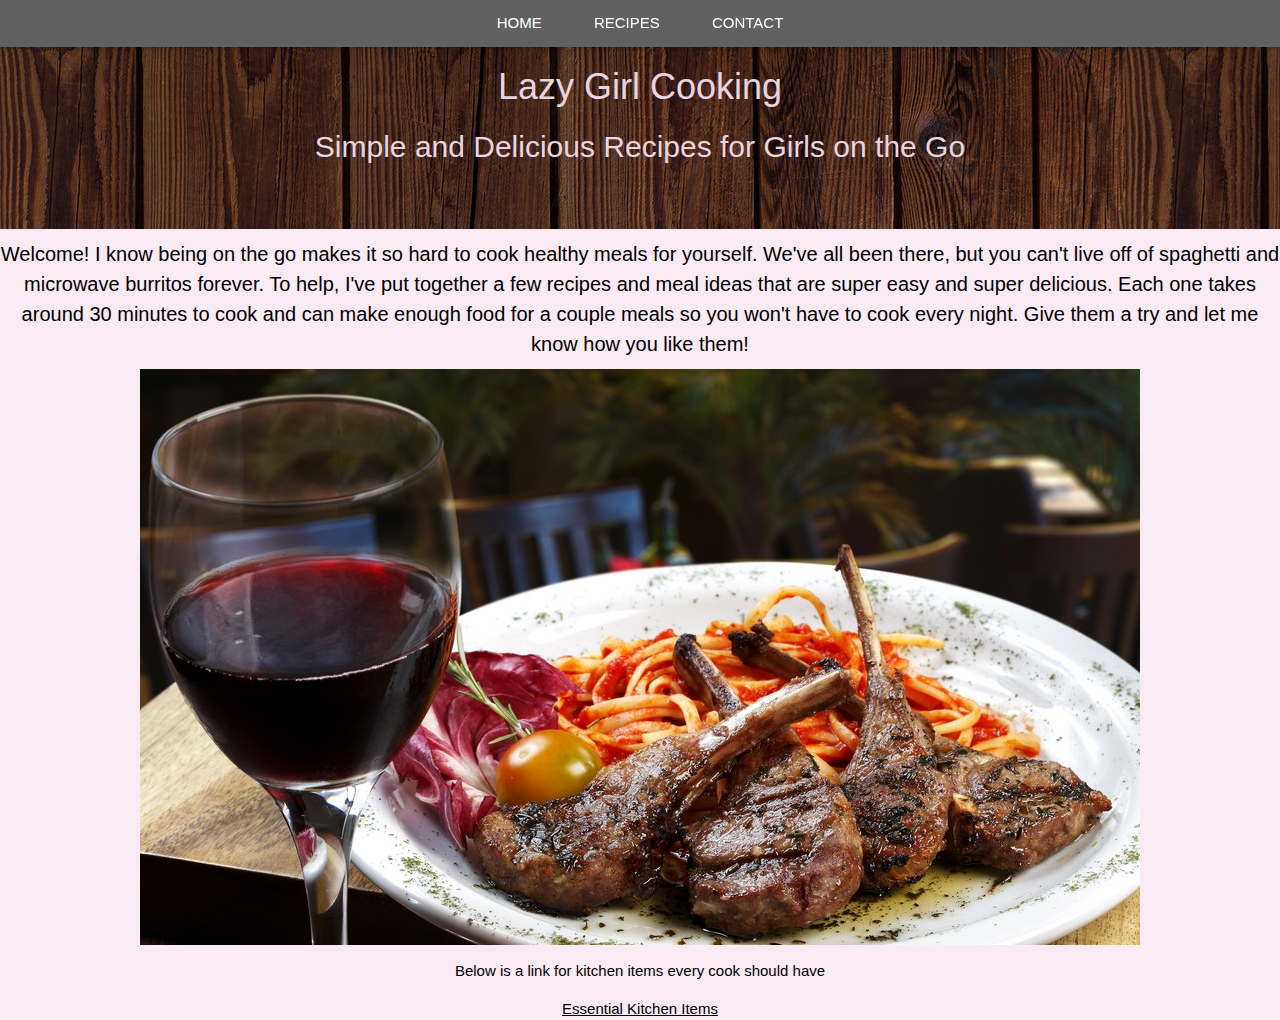
<file: index.html>
<!DOCTYPE html>
<html>
<head>
	<title>Lazy Girl Cooking</title>
	<link rel="stylesheet" href="https://www.w3schools.com/w3css/4/w3.css">
	<link rel="stylesheet" type="text/css" href="basic.css">
</head>

<body>
<div class="w3-top">
  <div class="w3-container w3-dark-grey w3-card-2">
    <a href="index.html" class="w3-bar-item w3-button w3-padding-large">HOME</a>
    <a href="recipenav.html" class="w3-bar-item w3-button w3-padding-large w3-hide-small">RECIPES</a>
    <a href="contact.html" class="w3-bar-item w3-button w3-padding-large w3-hide-small">CONTACT</a>
      </div>
</div>
	<div class="header">
	<h1> Lazy Girl Cooking</h1>
	<h2>Simple and Delicious Recipes for Girls on the Go</h2>
	</div>
	<h4>Welcome! I know being on the go makes it so hard to cook healthy meals for yourself. We've all been there, but you can't live off of spaghetti and microwave burritos forever. To help, I've put together a few recipes and meal ideas that are super easy and super delicious. Each one takes around 30 minutes to cook and can make enough food for a couple meals so you won't have to cook every night. Give them a try and let me know how you like them!</h4>
	<img src="imgs/wineandfood.jpg" alt= dinner>
	<p>Below is a link for kitchen items every cook should have</p>

	<a href="http://www.seriouseats.com/2017/06/basic-starter-kitchen-equipment.html">Essential Kitchen Items</a>
</body>
</html>
</file>
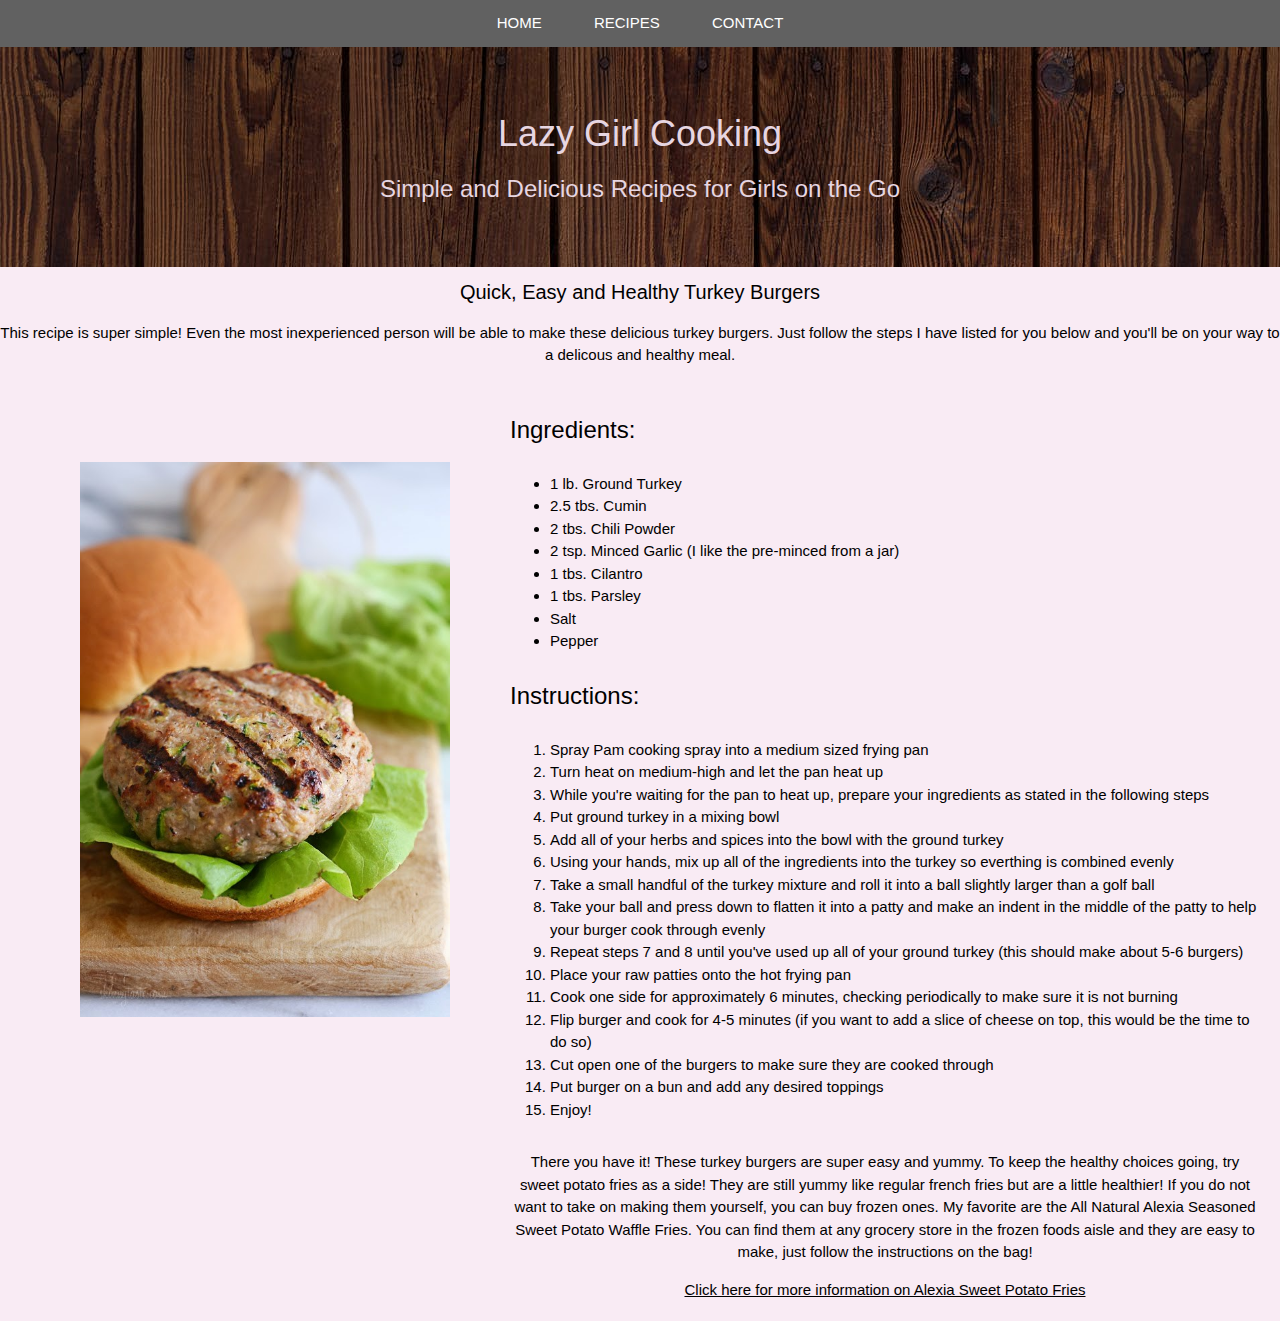
<file: atkinson_homework1.html>
<!DOCTYPE html>
<html>


<head>
	<title>Lazy Girl Cooking</title>
	<link rel="stylesheet" href="https://www.w3schools.com/w3css/4/w3.css">
	<link rel="stylesheet" type="text/css" href="style.css">

</head>

<body>
<div class="w3-top"></div>
  <div class="w3-container w3-dark-grey w3-card-2">
    <a href="index.html" class="w3-bar-item w3-button w3-padding-large">HOME</a>
    <a href="recipenav.html" class="w3-bar-item w3-button w3-padding-large w3-hide-small">RECIPES</a>
    <a href="contact.html" class="w3-bar-item w3-button w3-padding-large w3-hide-small">CONTACT</a>
  </div>
	<div class="header">
	<h1> Lazy Girl Cooking</h1>
	<h2>Simple and Delicious Recipes for Girls on the Go</h2>
	</div>
	<h4> Quick, Easy and Healthy Turkey Burgers </h4>

	<p> This recipe is super simple! Even the most inexperienced person will be able to make these delicious turkey burgers. Just follow the steps I have listed for you below and you'll be on your way to a delicous and healthy meal.
	</p>
	<div class="recipe">
		<img src="imgs/burger.jpg" class="pic" alt="turkey burger">
	<div class="ingredients">	
		<h3>Ingredients: </h3>
		<ul>
			<li> 1 lb. Ground Turkey </li>
			<li> 2.5 tbs. Cumin </li>
			<li> 2 tbs. Chili Powder </li>
			<li> 2 tsp. Minced Garlic (I like the pre-minced from a jar) </li>
			<li> 1 tbs. Cilantro </li>
			<li> 1 tbs. Parsley </li>
			<li> Salt </li>
			<li> Pepper </li>
		</ul>

	<h3> Instructions: </h3>
	<ol>
		<li> Spray Pam cooking spray into a medium sized frying pan </li>
		<li> Turn heat on medium-high and let the pan heat up </li>
		<li> While you're waiting for the pan to heat up, prepare your ingredients as stated in the following steps </li>
		<li> Put ground turkey in a mixing bowl </li>	
		<li> Add all of your herbs and spices into the bowl with the ground turkey </li>
		<li> Using your hands, mix up all of the ingredients into the turkey so everthing is combined evenly </li>
		<li> Take a small handful of the turkey mixture and roll it into a ball slightly larger than a golf ball </li>
		<li> Take your ball and press down to flatten it into a patty and make an indent in the middle of the patty to help your burger cook through evenly </li>
		<li> Repeat steps 7 and 8 until you've used up all of your ground turkey (this should make about 5-6 burgers) </li>
		<li> Place your raw patties onto the hot frying pan </li>
		<li> Cook one side for approximately 6 minutes, checking periodically to make sure it is not burning </li>
		<li> Flip burger and cook for 4-5 minutes (if you want to add a slice of cheese on top, this would be the time to do so) </li>
		<li> Cut open one of the burgers to make sure they are cooked through </li>
		<li> Put burger on a bun and  add any desired toppings </li>
		<li> Enjoy! </li>
	</ol>
	<p> There you have it! These turkey burgers are super easy and yummy. To keep the healthy choices going, try sweet potato fries as a side! They are still yummy like regular french fries but are a little healthier! If you do not want to take on making them yourself, you can buy frozen ones. My favorite are the All Natural Alexia Seasoned Sweet Potato Waffle Fries. You can find them at any grocery store in the frozen foods aisle and they are easy to make, just follow the instructions on the bag!</p>
	
	<a href="http://www.alexiafoods.com/sweet-potatoes/waffle-cut-sweet-potato-seasoned-fries-0">Click here for more information on Alexia Sweet Potato Fries</a>
	</div>
</div>
</body>
	<!--Ally Atkinson's website. This website will be a compilation of easy recipes for girls on the go! I made my first post on 9/13/17-->

</html>
</file>
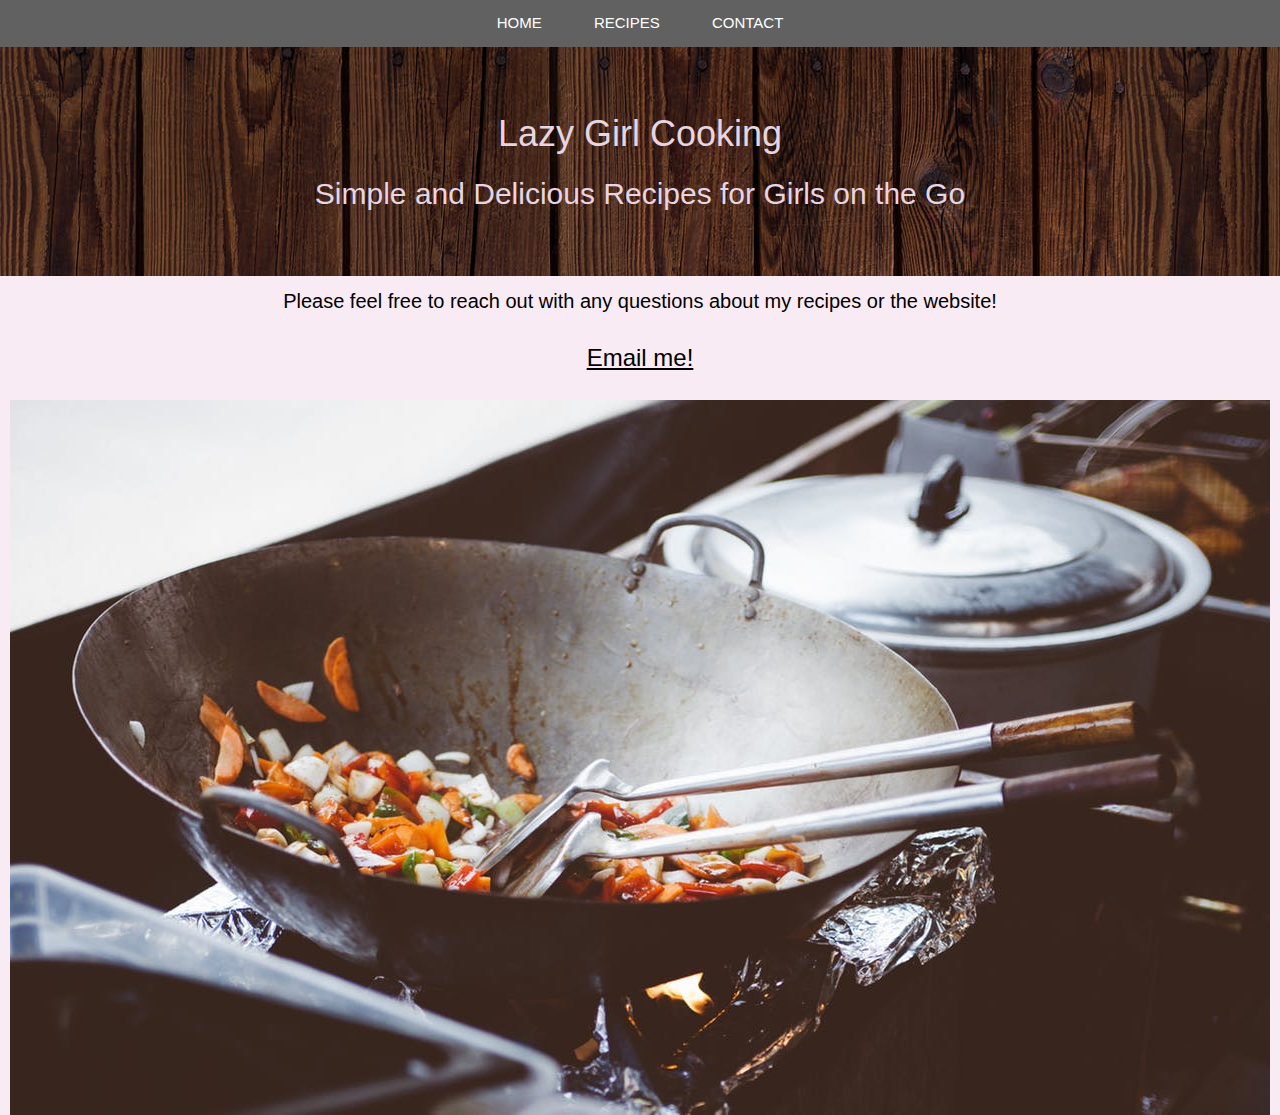
<file: contact.html>
<!DOCTYPE html>
<html>
<head>
	<title>Lazy Girl Cooking</title>
	<link rel="stylesheet" href="https://www.w3schools.com/w3css/4/w3.css">
	<link rel="stylesheet" type="text/css" href="basic.css">
</head>

<body>
<div class="w3-top"></div>
  <div class="w3-container w3-dark-grey w3-card-2">
    <a href="index.html" class="w3-bar-item w3-button w3-padding-large">HOME</a>
    <a href="recipenav.html" class="w3-bar-item w3-button w3-padding-large w3-hide-small">RECIPES</a>
    <a href="contact.html" class="w3-bar-item w3-button w3-padding-large w3-hide-small">CONTACT</a>
</div>
	<div class="header">
	<h1> Lazy Girl Cooking</h1>
	<h2>Simple and Delicious Recipes for Girls on the Go</h2>
	</div>
<h4> Please feel free to reach out with any questions about my recipes or the website!</h4>
<h3> <p><a href="mailto:ara1021@wildcats.unh.edu">Email me! </a> </p></h3>
<img src="imgs/contactimage.jpg" alt=veggies>
</body>
</html>
</file>
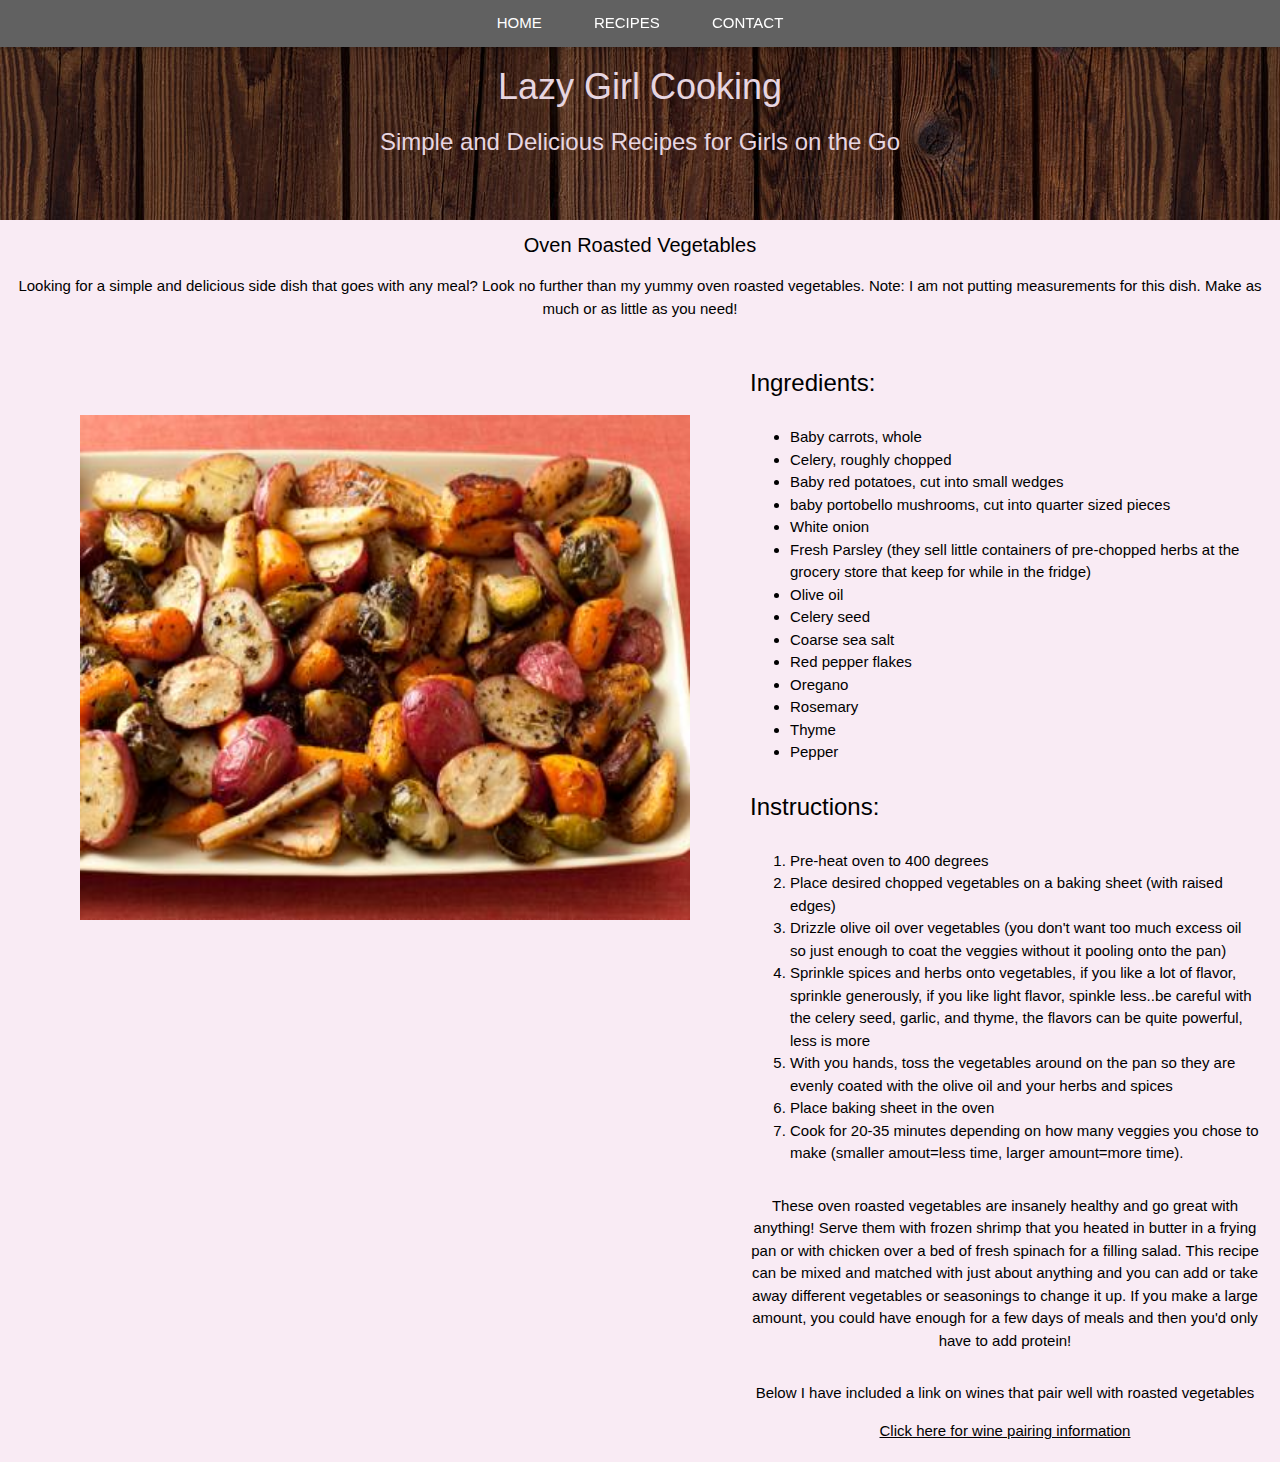
<file: ovenveg.html>
<!DOCTYPE html>
<html>


<head>
	<title>Lazy Girl Cooking</title>
	<link rel="stylesheet" href="https://www.w3schools.com/w3css/4/w3.css">
	<link rel="stylesheet" type="text/css" href="style.css">

</head>

<body>
<div class="w3-top">
  <div class="w3-container w3-dark-grey w3-card-2">
    <a href="index.html" class="w3-bar-item w3-button w3-padding-large">HOME</a>
    <a href="recipenav.html" class="w3-bar-item w3-button w3-padding-large w3-hide-small">RECIPES</a>
    <a href="contact.html" class="w3-bar-item w3-button w3-padding-large w3-hide-small">CONTACT</a>
      </div>
  
</div>
	<div class="header">
	<h1> Lazy Girl Cooking</h1>
	<h2>Simple and Delicious Recipes for Girls on the Go</h2>
	</div>
	<h4> Oven Roasted Vegetables </h4>

	<p> Looking for a simple and delicious side dish that goes with any meal? Look no further than my yummy oven roasted vegetables. Note: I am not putting measurements for this dish. Make as much or as little as you need!
	</p>
	<div class="recipe">
		<img src="imgs/ovenveg.jpg" class="veg" alt="scallops">
	<div class="ingredients">	
		<h3>Ingredients: </h3>
		<ul>
			<li> Baby carrots, whole </li>
			<li> Celery, roughly chopped </li>
			<li> Baby red potatoes, cut into small wedges </li>
			<li> baby portobello mushrooms, cut into quarter sized pieces </li>
			<li> White onion</li>
			<li> Fresh Parsley (they sell little containers of pre-chopped herbs at the grocery store that keep for while in the fridge) </li>
			<li> Olive oil </li>
			<li> Celery seed</li>
			<li> Coarse sea salt</li>
			<li> Red pepper flakes</li>
			<li> Oregano</li>
			<li> Rosemary</li>
			<li> Thyme</li>
			<li> Pepper</li>
		</ul>

	<h3> Instructions: </h3>
	<ol>
		<li> Pre-heat oven to 400 degrees</li>
		<li> Place desired chopped vegetables on a baking sheet (with raised edges) </li>
		<li> Drizzle olive oil over vegetables (you don't want too much excess oil so just enough to coat the veggies without it pooling onto the pan)</li>
		<li> Sprinkle spices and herbs onto vegetables, if you like a lot of flavor, sprinkle generously, if you like light flavor, spinkle less..be careful with the celery seed, garlic, and thyme, the flavors can be quite powerful, less is more</li>
		<li> With you hands, toss the vegetables around on the pan so they are evenly coated with the olive oil and your herbs and spices</li>
		<li> Place baking sheet in the oven</li>
		<li> Cook for 20-35 minutes depending on how many veggies you chose to make (smaller amout=less time, larger amount=more time).</li>
	</ol>
	<p> These oven roasted vegetables are insanely healthy and go great with anything! Serve them with frozen shrimp that you heated in butter in a frying pan or with chicken over a bed of fresh spinach for a filling salad. This recipe can be mixed and matched with just about anything and you can add or take away different vegetables or seasonings to change it up. If you make a large amount, you could have enough for a few days of meals and then you'd only have to add protein!</p>

	<p> Below I have included a link on wines that pair well with roasted vegetables</p>

	<a href="http://www.foodandwine.com/blogs/4-wines-pair-roasted-vegetables">Click here for wine pairing information</a>
	</div>

	<!--Ally Atkinson's website. This website will be a compilation of easy recipes for girls on the go! I made my first post on 9/13/17-->
</body>
</html>
</file>
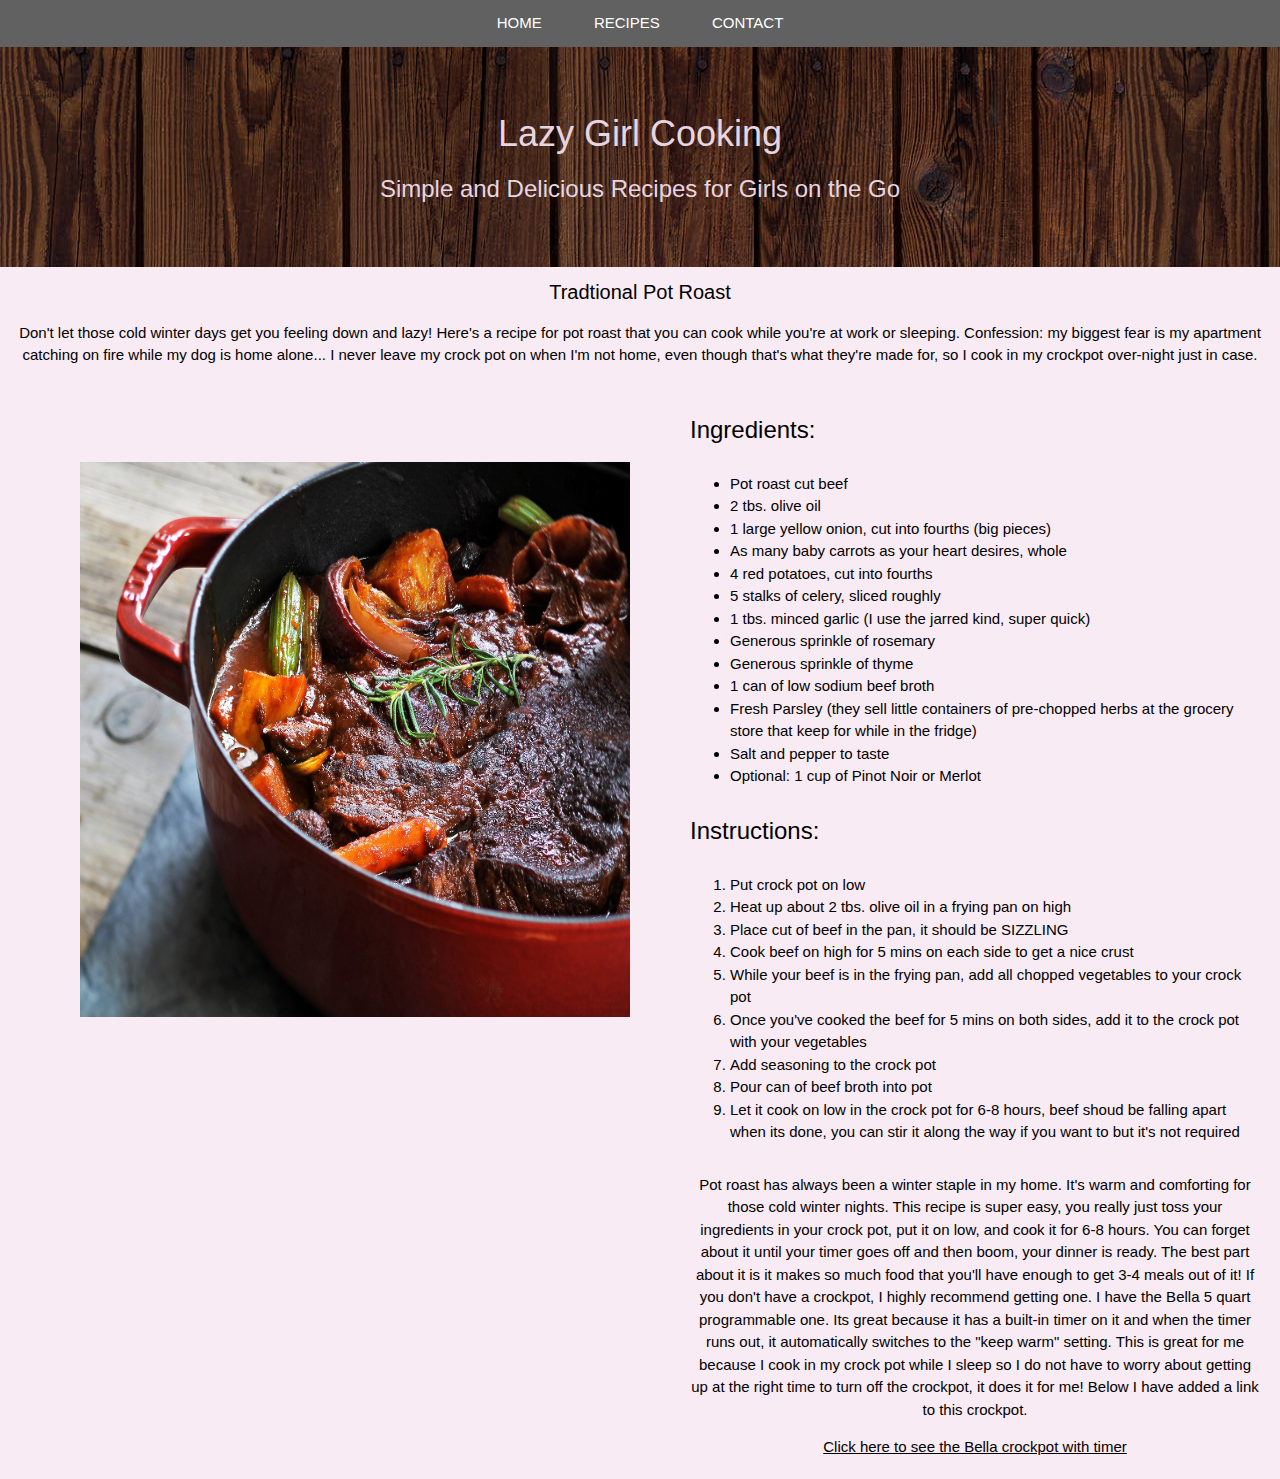
<file: potroast.html>
<!DOCTYPE html>
<html>


<head>
	<title>Lazy Girl Cooking</title>
	<link rel="stylesheet" href="https://www.w3schools.com/w3css/4/w3.css">
	<link rel="stylesheet" type="text/css" href="style.css">

</head>

<body>
<div class="w3-top"></div>
  <div class="w3-container w3-dark-grey w3-card-2">
    <a href="index.html" class="w3-bar-item w3-button w3-padding-large">HOME</a>
    <a href="recipenav.html" class="w3-bar-item w3-button w3-padding-large w3-hide-small">RECIPES</a>
    <a href="contact.html" class="w3-bar-item w3-button w3-padding-large w3-hide-small">CONTACT</a>
      </div>
	<div class="header">
	<h1> Lazy Girl Cooking</h1>
	<h2>Simple and Delicious Recipes for Girls on the Go</h2>
	</div>
	<h4> Tradtional Pot Roast </h4>

	<p> Don't let those cold winter days get you feeling down and lazy! Here's a recipe for pot roast that you can cook while you're at work or sleeping. Confession: my biggest fear is my apartment catching on fire while my dog is home alone... I never leave my crock pot on when I'm not home, even though that's what they're made for, so I cook in my crockpot over-night just in case.
	</p>
	<div class="recipe">
		<img src="imgs/potroast.jpg" class="pic" alt="scallops">
	<div class="ingredients">
		<h3>Ingredients: </h3>
		<ul>
			<li> Pot roast cut beef </li>
			<li> 2 tbs. olive oil</li>
			<li> 1 large yellow onion, cut into fourths (big pieces)</li>
			<li> As many baby carrots as your heart desires, whole</li>
			<li> 4 red potatoes, cut into fourths </li>
			<li> 5 stalks of celery, sliced roughly</li>
			<li> 1 tbs. minced garlic (I use the jarred kind, super quick)</li>
			<li> Generous sprinkle of rosemary</li>
			<li> Generous sprinkle of thyme</li>
			<li> 1 can of low sodium beef broth</li>
			<li> Fresh Parsley (they sell little containers of pre-chopped herbs at the grocery store that keep for while in the fridge) </li>
			<li> Salt and pepper to taste</li>
			<li> Optional: 1 cup of Pinot Noir or Merlot </li>
		</ul>

	<h3> Instructions: </h3>
	<ol>
		<li> Put crock pot on low</li>
		<li> Heat up about 2 tbs. olive oil in a frying pan on high</li>
		<li> Place cut of beef in the pan, it should be SIZZLING</li>
		<li> Cook beef on high for 5 mins on each side to get a nice crust</li>
		<li> While your beef is in the frying pan, add all chopped vegetables to your crock pot</li>
		<li> Once you've cooked the beef for 5 mins on both sides, add it to the crock pot with your vegetables</li>
		<li> Add seasoning to the crock pot</li>
		<li> Pour can of beef broth into pot</li>
		<li> Let it cook on low in the crock pot for 6-8 hours, beef shoud be falling apart when its done, you can stir it along the way if you want to but it's not required</li>
		
	</ol>
	<p> Pot roast has always been a winter staple in my home. It's warm and comforting for those cold winter nights. This recipe is super easy, you really just toss your ingredients in your crock pot, put it on low, and cook it for 6-8 hours. You can  forget about it until your timer goes off and then boom, your dinner is ready. The best part about it is it makes so much food that you'll have enough to get 3-4 meals out of it! If you don't have a crockpot, I highly recommend getting one. I have the Bella 5 quart programmable one. Its great because it has a built-in timer on it and when the timer runs out, it automatically switches to the "keep warm" setting. This is great for me because I cook in my crock pot while I sleep so I do not have to worry about getting up at the right time to turn off the crockpot, it does it for me! Below I have added a link to this crockpot.</p>

	<a href="https://www.amazon.com/BELLA-Programmable-Cooker-Polished-Stainless/dp/B00GN8ZZ8K">Click here to see the Bella crockpot with timer</a>
	</div>
	</div>

	<!--Ally Atkinson's website. This website will be a compilation of easy recipes for girls on the go! I made my first post on 9/13/17-->
</body>

</html>
</file>
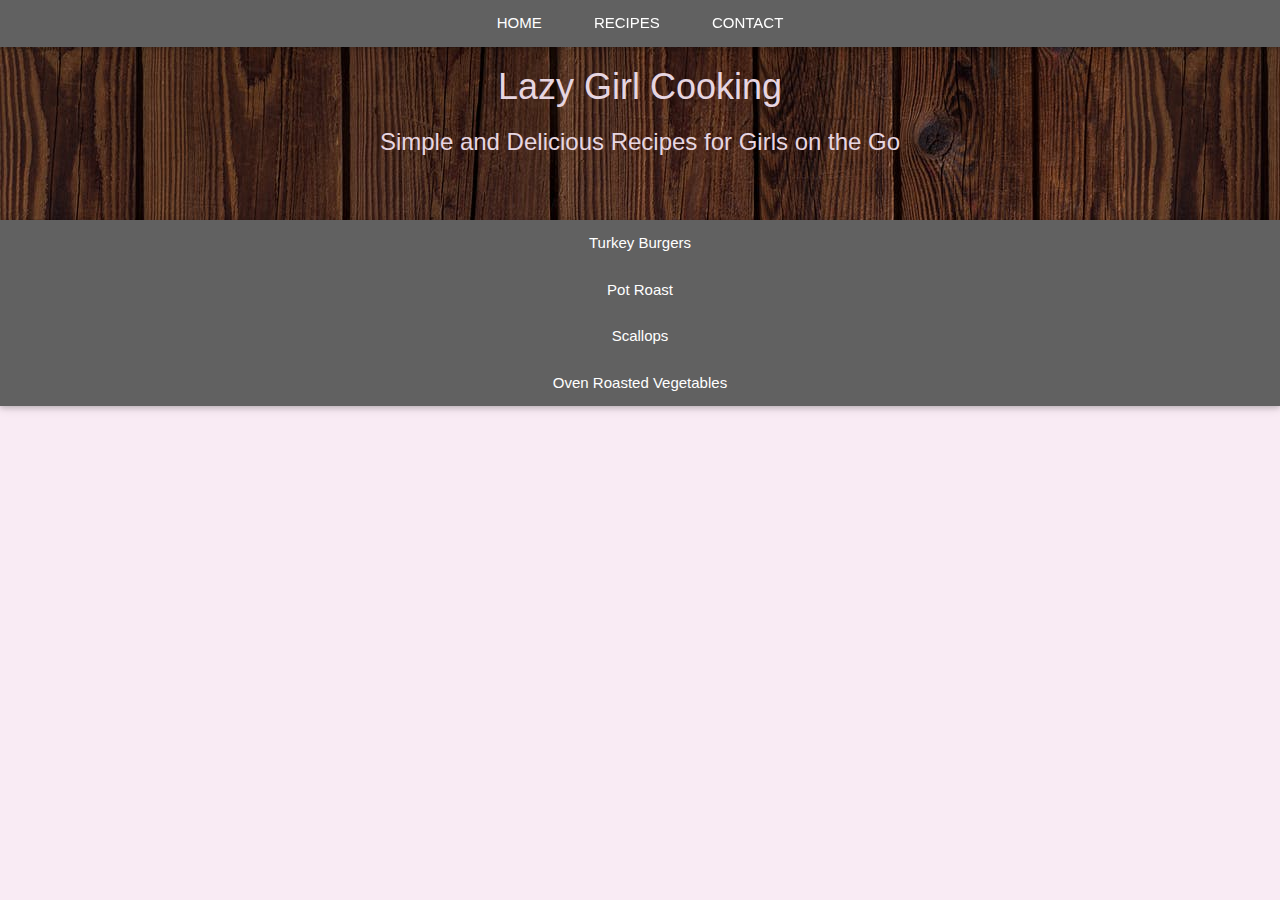
<file: recipenav.html>
<!DOCTYPE html>
<html>
<head>
	<title>Lazy Girl Cooking</title>
	<link rel="stylesheet" href="https://www.w3schools.com/w3css/4/w3.css">
	<link rel="stylesheet" type="text/css" href="basic.css">
	<link rel="stylesheet" type="text/css" href="style.css">
</head>

<body>
<div class="w3-top">
  <div class="w3-container w3-dark-grey w3-card-2">
    <a href="index.html" class="w3-bar-item w3-button w3-padding-large">HOME</a>
    <a href="recipenav.html" class="w3-bar-item w3-button w3-padding-large w3-hide-small">RECIPES</a>
    <a href="contact.html" class="w3-bar-item w3-button w3-padding-large w3-hide-small">CONTACT</a>
      </div>
    </div>
  
	<div class="header">
	<h1> Lazy Girl Cooking</h1>
	<h2>Simple and Delicious Recipes for Girls on the Go</h2>
	</div>
	<div class="w3-middle">
  <div class="w3-container w3-bar-block w3-dark-grey w3-card-2 w3-row w3-center">
    <a href="atkinson_homework1.html" class="w3-bar-item w3-button w3-padding-large w3-row">Turkey Burgers</a>
    <a href="potroast.html" class="w3-bar-item w3-button w3-padding-large w3-row">Pot Roast</a>
    <a href="scallops.html" class="w3-bar-item w3-button w3-padding-large w3-row">Scallops</a>
    <a href="ovenveg.html" class="w3-bar-item w3-button w3-padding-large w3-row">Oven Roasted Vegetables</a>
      </div>
    
</div>
</file>
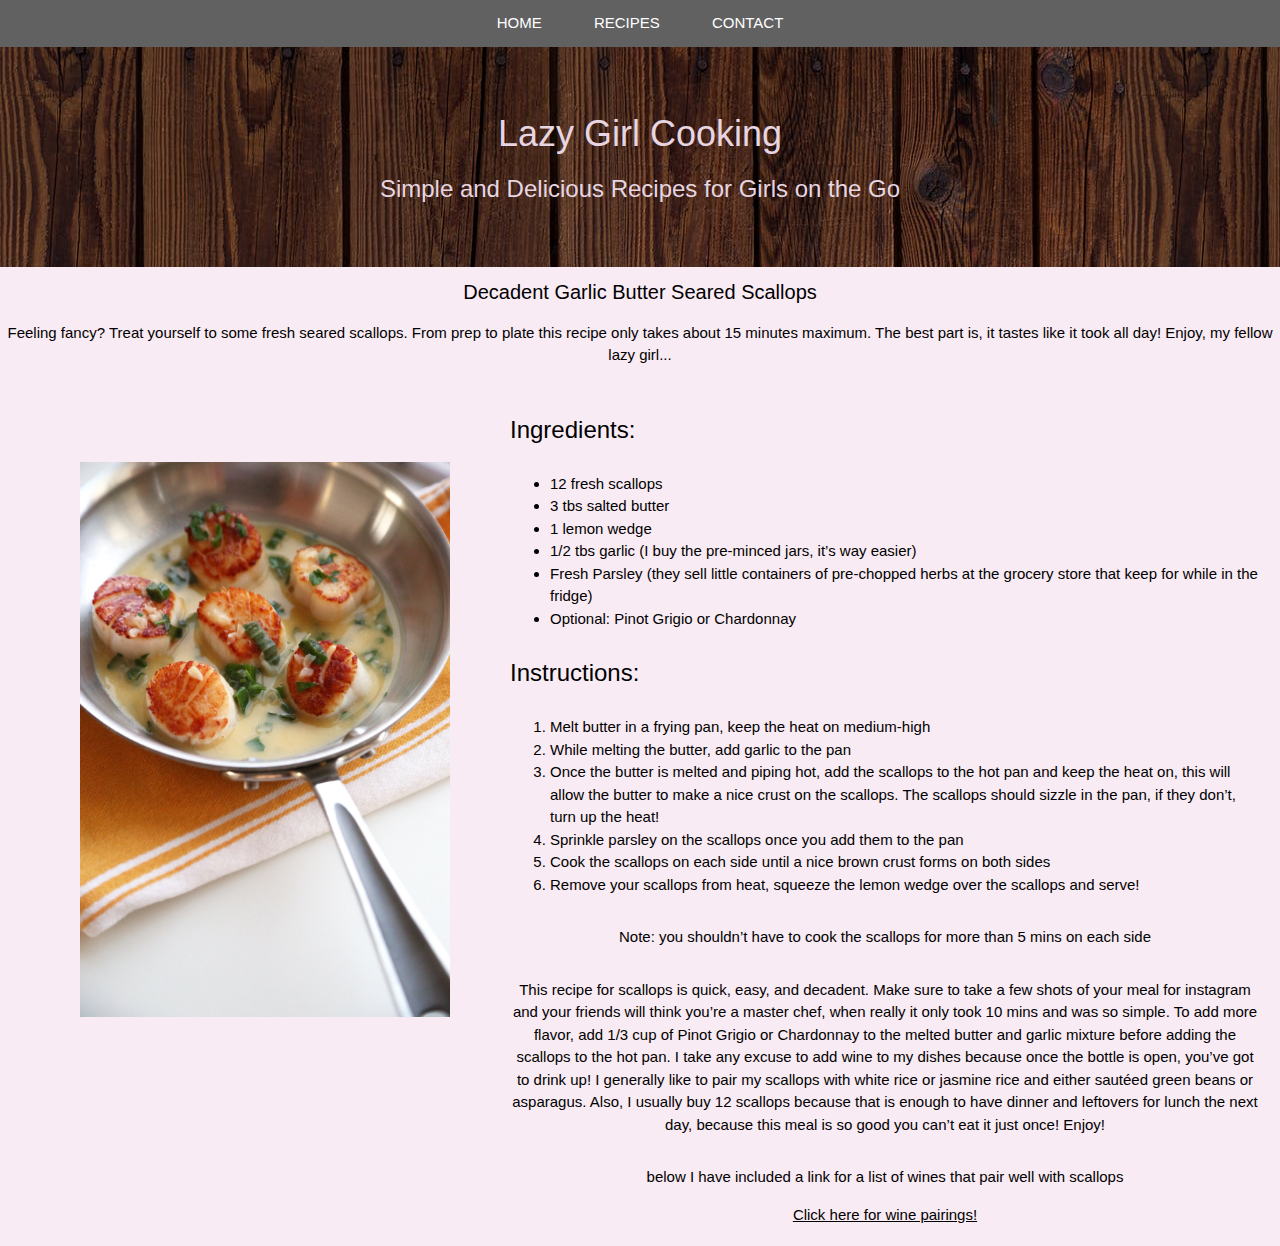
<file: scallops.html>
<!DOCTYPE html>
<html>


<head>
	<title>Lazy Girl Cooking</title>
	<link rel="stylesheet" href="https://www.w3schools.com/w3css/4/w3.css">
	<link rel="stylesheet" type="text/css" href="style.css">

</head>

<body>
<div class="w3-top"></div>
  <div class="w3-container w3-dark-grey w3-card-2">
    <a href="index.html" class="w3-bar-item w3-button w3-padding-large">HOME</a>
    <a href="recipenav.html" class="w3-bar-item w3-button w3-padding-large w3-hide-small">RECIPES</a>
    <a href="contact.html" class="w3-bar-item w3-button w3-padding-large w3-hide-small">CONTACT</a>
      </div>
	<div class="header">
	<h1> Lazy Girl Cooking</h1>
	<h2>Simple and Delicious Recipes for Girls on the Go</h2>
	</div>
	<h4> Decadent Garlic Butter Seared Scallops </h4>

	<p> Feeling fancy? Treat yourself to some fresh seared scallops. From prep to plate this recipe only takes about 15 minutes maximum. The best part is, it tastes like it took all day! Enjoy, my fellow lazy girl...
	</p>
	<div class="recipe">
		<img src="imgs/scallops.jpg" class="pic" alt="scallops">
	<div class="ingredients">	
		<h3>Ingredients: </h3>
		<ul>
			<li> 12 fresh scallops </li>
			<li> 3 tbs salted butter </li>
			<li> 1 lemon wedge </li>
			<li> 1/2 tbs garlic (I buy the pre-minced jars, it’s way easier) </li>
			<li> Fresh Parsley (they sell little containers of pre-chopped herbs at the grocery store that keep for while in the fridge) </li>
			<li> Optional: Pinot Grigio or Chardonnay </li>
		</ul>

	<h3> Instructions: </h3>
	<ol>
		<li> Melt butter in a frying pan, keep the heat on medium-high </li>
		<li> While melting the butter, add garlic to the pan </li>
		<li> Once the butter is melted and piping hot, add the scallops to the hot pan and keep the heat on, this will allow the butter to make a nice crust on the scallops. The scallops should sizzle in the pan, if they don’t, turn up the heat! </li>
		<li> Sprinkle parsley on the scallops once you add them to the pan </li>	
		<li>  Cook the scallops on each side until a nice brown crust forms on both sides </li>
		<li>  Remove your scallops from heat, squeeze the lemon wedge over the scallops and serve!</li>
	</ol>
	<p>Note: you shouldn’t have to cook the scallops for more than 5 mins on each side </p>
	<p> This recipe for scallops is quick, easy, and decadent. Make sure to take a few shots of your meal for instagram and your friends will think you’re a master chef, when really it only took 10 mins and was so simple. To add more flavor, add 1/3 cup of Pinot Grigio or Chardonnay to the melted butter and garlic mixture before adding the scallops to the hot pan. I take any excuse to add wine to my dishes because once the bottle is open, you’ve got to drink up! I generally like to pair my scallops with white rice or jasmine rice and either sautéed green beans or asparagus. Also, I usually buy 12 scallops because that is enough to have dinner and leftovers for lunch the next day, because this meal is so good you can’t eat it just once! Enjoy!</p>

	<p> below I have included a link for a list of wines that pair well with scallops</p>
	<a href="https://www.matchingfoodandwine.com/news/pairings/top-wine-pairings-with-scallops/">Click here for wine pairings!</a>
	</div>
	</div>

	<!--Ally Atkinson's website. This website will be a compilation of easy recipes for girls on the go! I made my first post on 9/13/17-->
</body>

</html>
</file>
<file: basic.css>
*{
	text-align: center;
	font-family: sans-serif;
}
body{
	background-color: #F9EBF4;
}
.header{
	background-color: #F9EBF4;
	padding: 50px;
	font-size: 20pt;
	background-image: url("imgs/barnwood.jpg");
	background-repeat: repeat;
	color: #E7D6E1;
	text-align: center;
}
h2 {
	text-align: center;
	font-s
</file>
<file: style.css>
body{
	background-color: #F9EBF4;
}
*{
	text-align: center;
	font-family: sans-serif;

}
.header{
	background-color: #F9EBF4;
	padding: 50px;
	font-size: 20pt;
	background-image: url("imgs/barnwood.jpg");
	background-repeat: repeat;
	color: #E7D6E1;
	text-align: center;
}
h2 {
	text-align: center;
	font-size: 18pt;
}
.pic{
	width: 670px;
	height: 675px;
	padding: 60px;
}
.veg{
	width:730px;
	height:625px;
	padding:60px;
}
ul{
	text-align: left;
}
.ingredients{
	display:flex;
	align-content: center;
	flex-direction: column;
}
li{
	text-align: left;
}
.recipe{
	display: flex;
	padding: 20px;
}
h3{
	text-align: left;
}
.recipe-nav {
	display: flex;
	justify-content: center;
}
</file>
